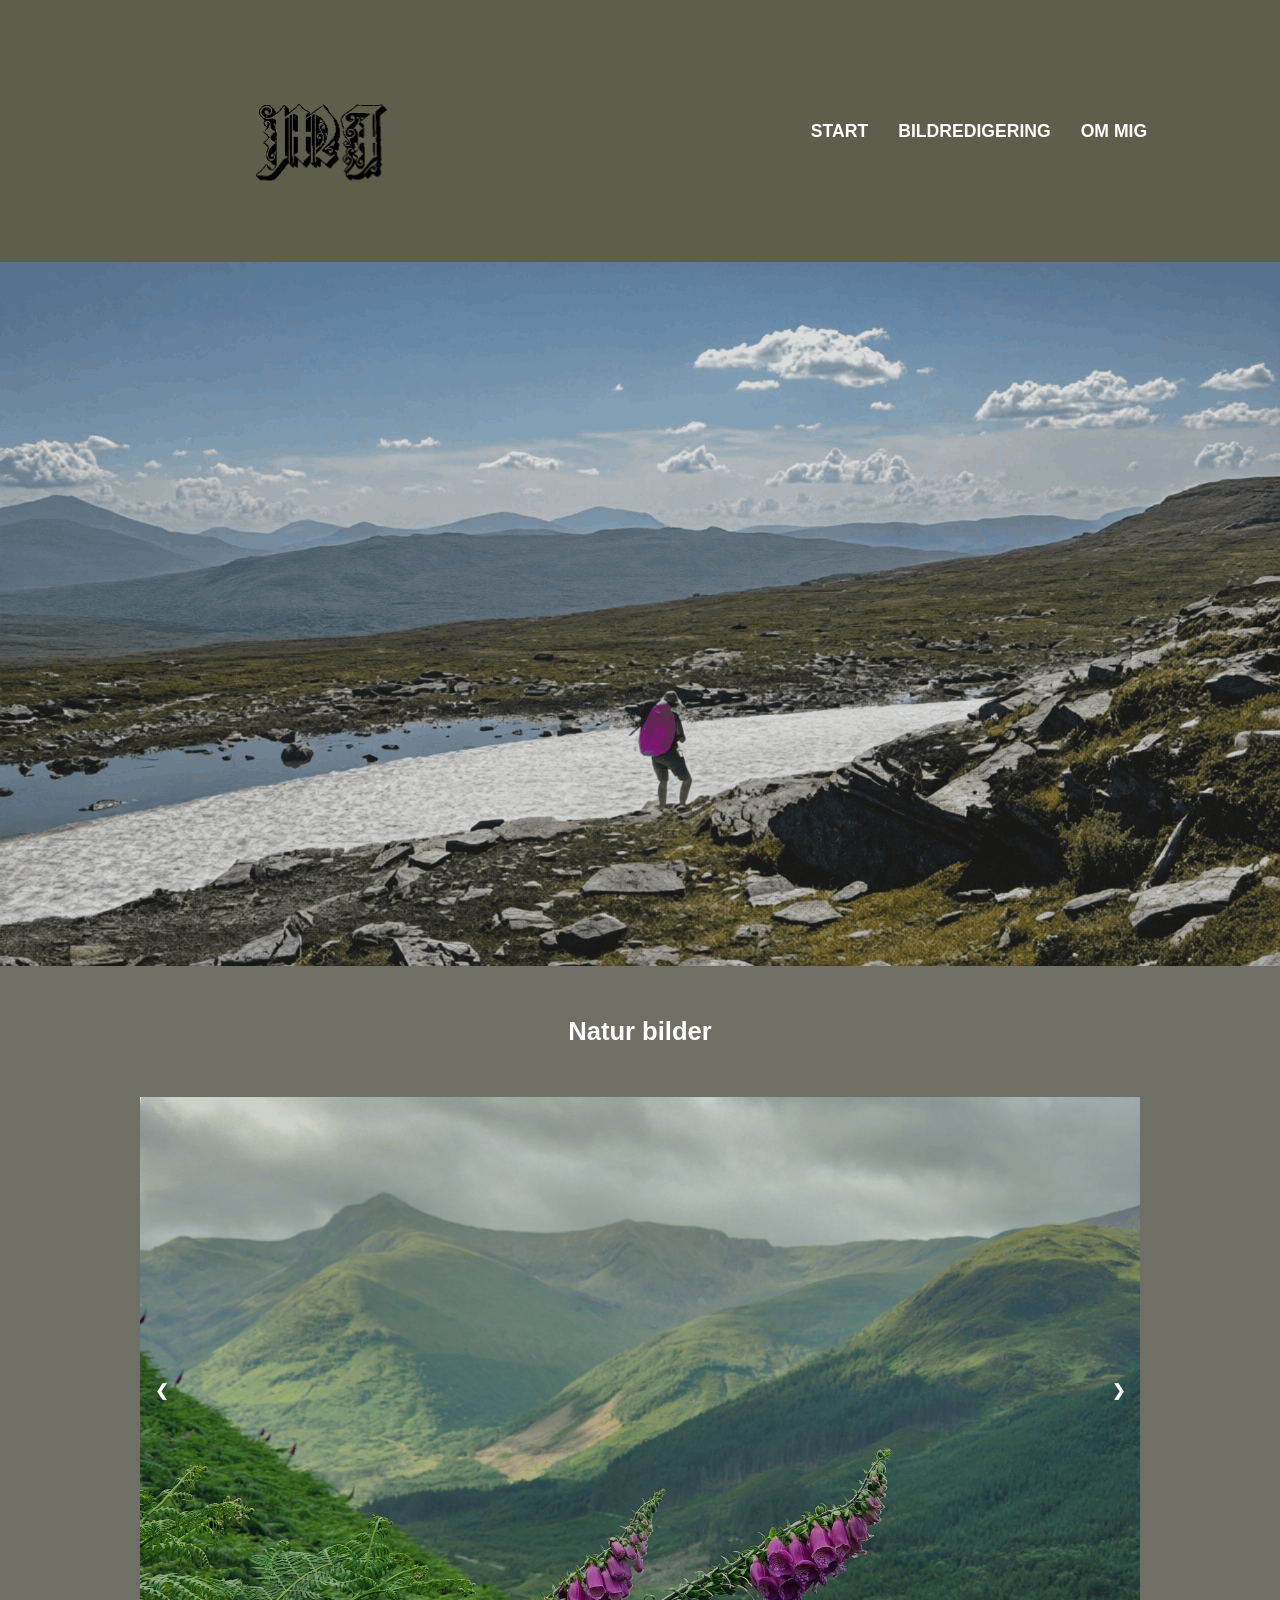
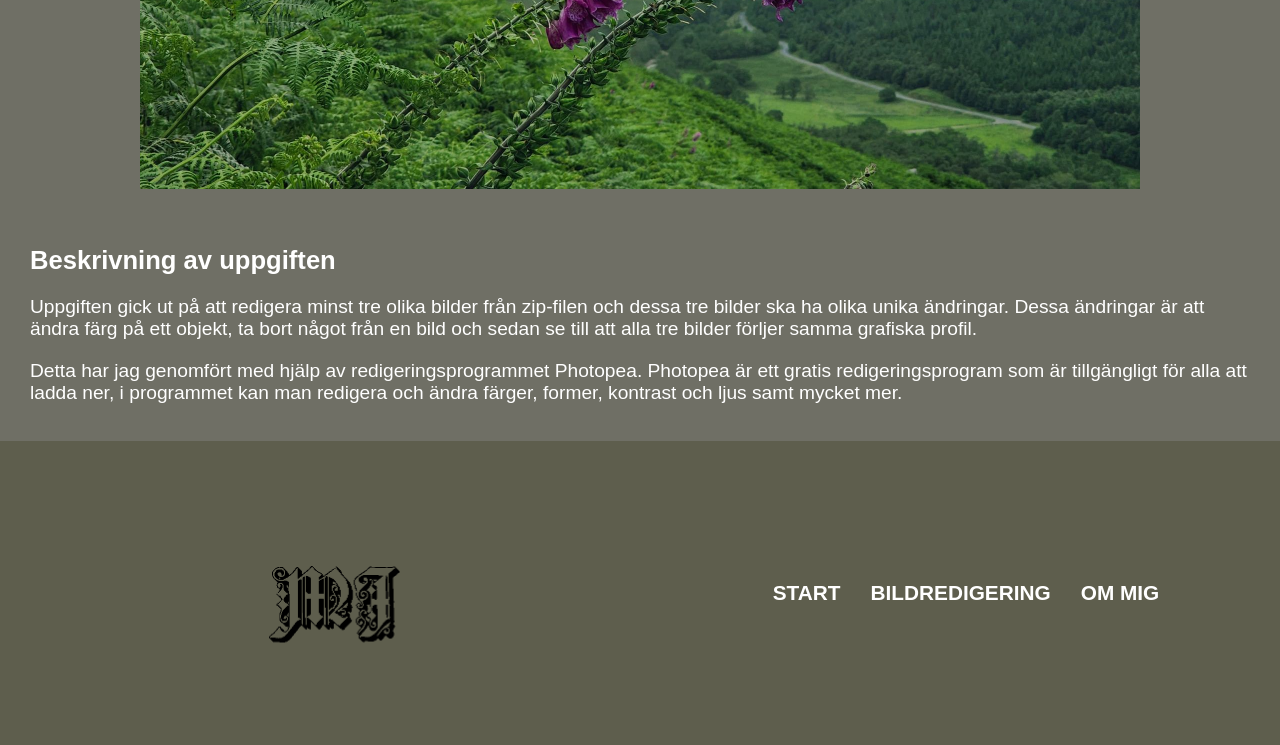
<file: index.html>
<!DOCTYPE html>
<html lang="sv">
    <head>
        <meta charset="UTF-8">
        <meta name="viewport" content="width=device-width initial-scale=1.0">
        <title>Bild redigering</title>
        <link rel="stylesheet" href="css/style.css">
        <script src="js/main.js" defer></script>
        <link rel="icon" type="images/png" sizes="32x32" href="images/favicon.png">
        <link rel="icon" type="images/x-icon" href="images/favicon.ico">
    </head>
    <body>
        <!--HEADERT-->
        <header>
            <div class="header-wrapper">
                <div class="logo-header">
                    <a href="index.html">
                        <img src="images/logotyp.svg" alt="logotyp för MJ">
                    </a>
                </div>
                <div class="nav-header">
                    <nav>
                        <ul>
                            <li><a href="index.html">START</a></li>
                            <li><a href="bildredigering.html">BILDREDIGERING</a></li>
                            <li><a href="ommig.html">OM MIG</a></li>
                        </ul>
                    </nav>
                </div>
            </div>
        </header>
        <!--MAIN-->
        <main>
            <div class="container">
                <img src="images/header.png" alt="en människa som står framför snö mitt uppe på ett fjäll med utsikt av andra fjäll">
            </div>
            <section class="slideshow-container">
                <h1>Natur bilder</h1>
                <div class="mySlides fade">
                    <img src="images/bilserie001.jpg" alt="två rosa blommor som växer på ett berg fullt av grönska med andra gröna berg i bakgrunden" style="width:100%">
                </div>
                <div class="mySlides fade">
                    <img src="images/bilserie002.jpg" alt="en ko som ligger på gräs med ett berg och havet i bakgrunden" style="width:100%">
                </div>
                <div class="mySlides fade">
                    <img src="images/bilserie003.jpg" alt="en dykare under vatten med bubblor runt åvanför sig och dykaren håller i ett rep" style="width:100%">
                </div>
                <a class="prev" onclick="plusSlides(-1)">&#10094;</a>
                <a class="next" onclick="plusSlides(1)">&#10095;</a>
            </section>
            <br>
            <br>
            <section class="main-wrapper">
                <h2>Beskrivning av uppgiften</h2>
                <p>
                    Uppgiften gick ut på att redigera minst tre olika bilder från zip-filen och dessa tre bilder ska ha olika unika ändringar.
                    Dessa ändringar är att ändra färg på ett objekt, ta bort något från en bild och sedan se till att alla tre bilder förljer 
                    samma grafiska profil. 
                </p>
                <p>
                    Detta har jag genomfört med hjälp av redigeringsprogrammet Photopea. Photopea är ett gratis 
                    redigeringsprogram som är tillgängligt för alla att ladda ner, i programmet kan man redigera och ändra färger, former, 
                    kontrast och ljus samt mycket mer.
                </p>
            </section>
            <br>
        </main>
        <!--FOOTER-->
        <footer>
            <div class="footer-wrapper">
                <div class="logo-footer">
                    <a href="index.html">
                        <img src="images/logotyp.svg" alt="logotyp för MJ">
                    </a>      
                </div>
                <!--FOOTER NAV-->
                <div class="nav-footer">
                    <nav>
                        <ul>
                            <li><a href="index.html">START</a></li>
                            <li><a href="bildredigering.html">BILDREDIGERING</a></li>
                            <li><a href="ommig.html">OM MIG</a></li>
                        </ul>
                    </nav>
                </div>
            </div>
        </footer>
    </body>
</html>
</file>
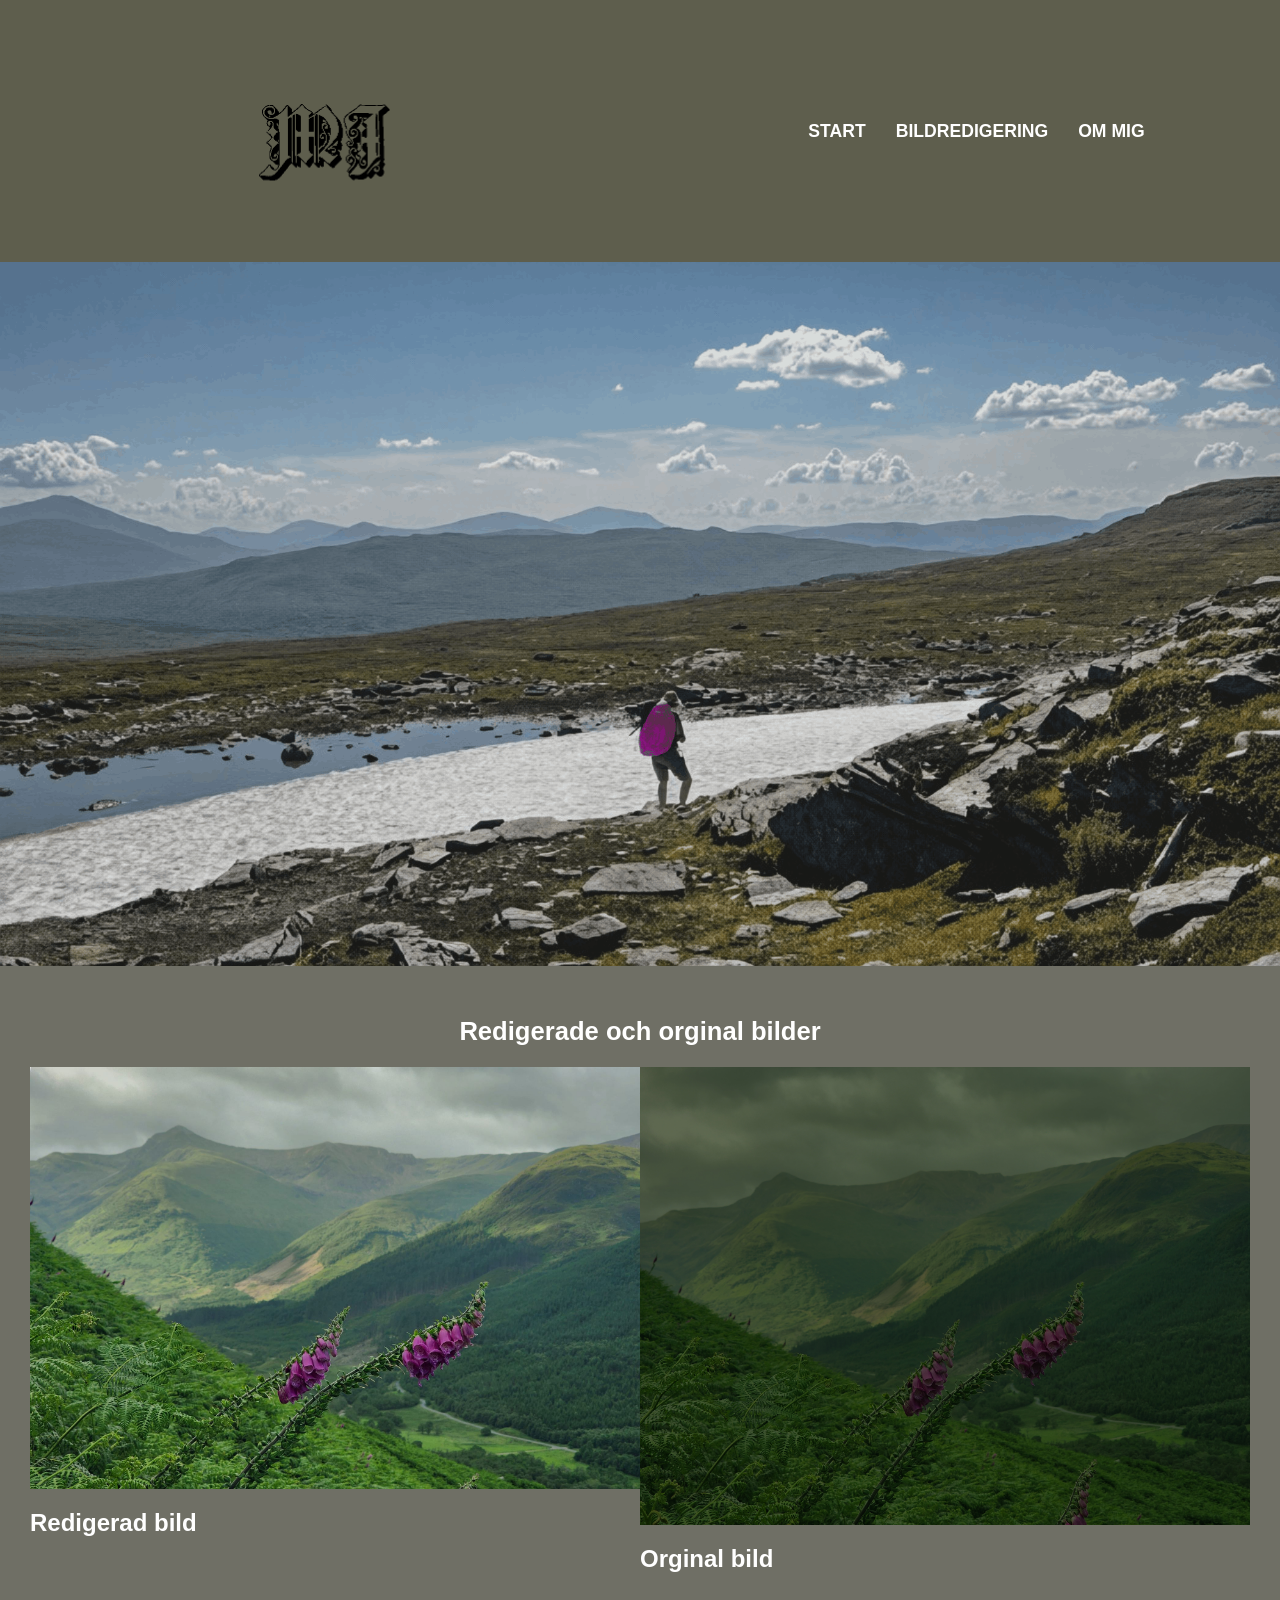
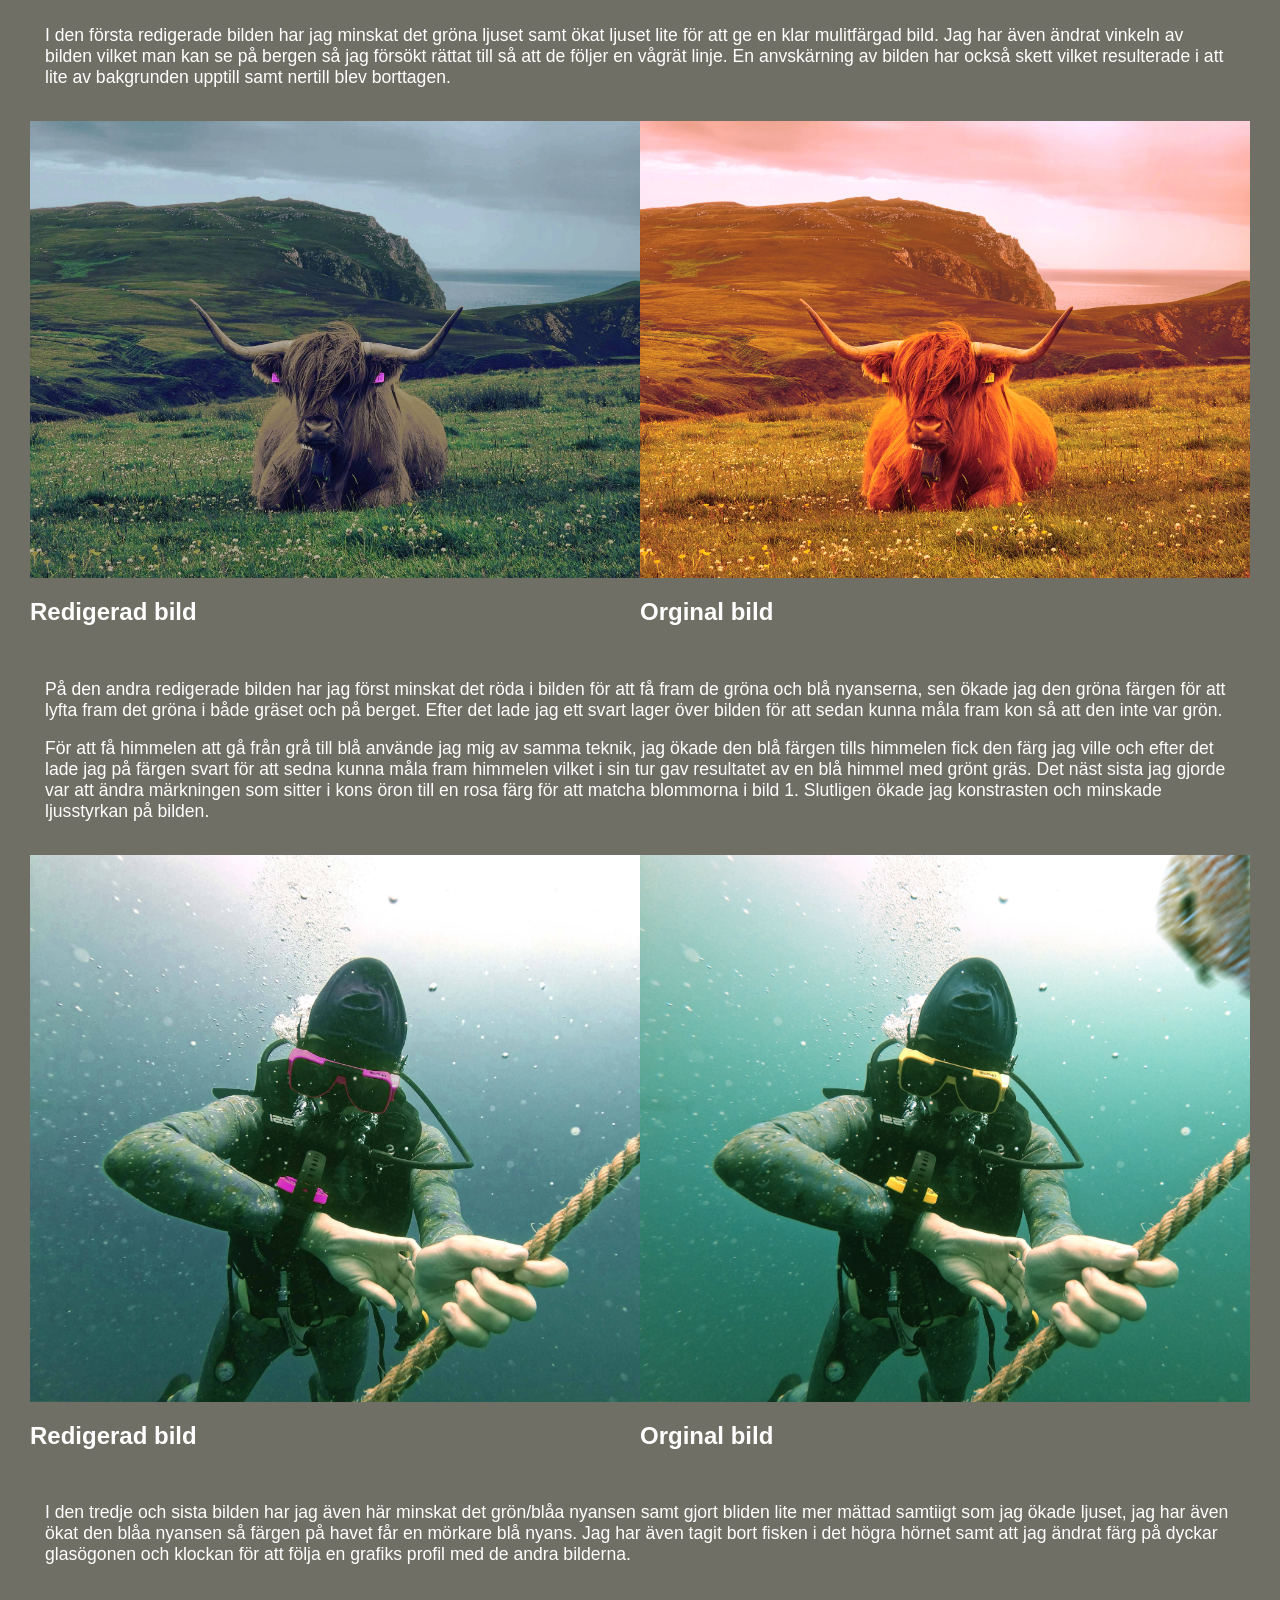
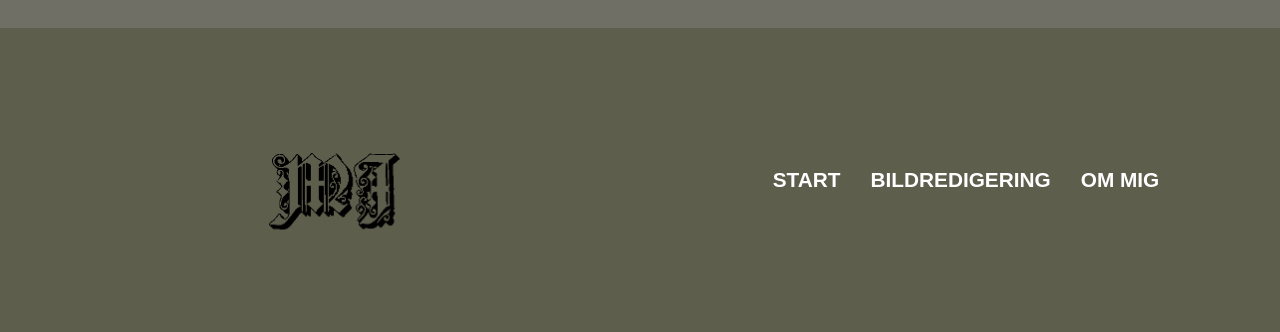
<file: bildredigering.html>
<!DOCTYPE html>
<html lang="sv">
    <head>
        <meta charset="UTF-8">
        <meta name="viewport" content="width=device-width initial-scake=1.0">
        <title>Bild redigering</title>
        <link rel="stylesheet" href="css/bild.css">
        <link rel="icon" type="images/png" sizes="32x32" href="images/favicon.png">
        <link rel="icon" type="images/x-icon" href="images/favicon.ico">
    </head>
    <body>
        <!--HEADER-->
        <header>
            <div class="header-wrapper">
                <div class="logo-header">
                    <a href="index.html">
                        <img src="images/logotyp.svg" alt="logotyp för MJ">
                    </a>
                </div>
                <div class="nav-header">
                    <nav>
                        <ul>
                            <li><a href="index.html">START</a></li>
                            <li><a href="bildredigering.html">BILDREDIGERING</a></li>
                            <li><a href="ommig.html">OM MIG</a></li>
                        </ul>
                    </nav>
                </div>
            </div>
        </header>
        <!--MAIN-->
        <main>
            <div class="container">
                <img src="images/header.png" alt="en människa som står framför snö mitt uppe på ett fjäll med utsikt av andra fjäll">
            </div>
            <div class="box">
                <section class="grid-container">
                    <h1>Redigerade och orginal bilder</h1>
                    <article class="card-grid1">
                        <img src="images/bilserie001.jpg" alt="två rosa blommor som växer på ett berg fullt av grönska med andra gröna berg i bakgrunden">
                        <h2>Redigerad bild</h2>
                    </article>
                    <article class="card-grid2">
                        <img src="images/O-bildserie001.jpg" alt="två rosa blommor som växer på ett berg fullt av grönska med andra gröna berg i bakgrunden, hela bilden har nyansen grön">
                        <h2>Orginal bild</h2>
                    </article>
                    <div class="card-grid3">
                        <p>
                            I den första redigerade bilden har jag minskat det gröna ljuset samt ökat ljuset lite för att ge en klar 
                            mulitfärgad bild. Jag har även ändrat vinkeln av bilden vilket man kan se på bergen så jag försökt rättat 
                            till så att de följer en vågrät linje. En anvskärning av bilden har också skett vilket resulterade i att 
                            lite av bakgrunden upptill samt nertill blev borttagen.
                        </p>
                    </div>
                    <article class="card-grid4">
                        <img src="images/bilserie002.jpg" alt="en hårig ko med stora horn som ligger på gräs med ett berg och havet i bakgrunden">
                        <h2>Redigerad bild</h2>
                    </article>
                    <article class="card-grid5">
                        <img src="images/O-bildserie002.jpg" alt="en hårig ko med stora horn som ligger på gräs med ett berg och havet i bakgrunden, hela bilden har nyansen röd/orange">
                        <h2>Orginal bild</h2>
                    </article>
                    <div class="card-grid6">
                        <p>
                            På den andra redigerade bilden har jag först minskat det röda i bilden för att få fram de gröna och blå 
                            nyanserna, sen ökade jag den gröna färgen för att lyfta fram det gröna i både gräset och på berget. Efter 
                            det lade jag ett svart lager över bilden för att sedan kunna måla fram kon så att den inte var grön. 
                        </p>
                        <p>
                            För att få himmelen att gå från grå till blå använde jag mig av samma teknik, jag ökade den blå färgen 
                            tills himmelen fick den färg jag ville och efter det lade jag på färgen svart för att sedna kunna måla 
                            fram himmelen vilket i sin tur gav resultatet av en blå himmel med grönt gräs. Det näst sista jag gjorde 
                            var att ändra märkningen som sitter i kons öron till en rosa färg för att matcha blommorna i bild 1. 
                            Slutligen ökade jag konstrasten och minskade ljusstyrkan på bilden.
                        </p>
                    </div>
                    <article class="card-grid7">
                        <img src="images/bilserie003.jpg" alt="en människa ikädd dykarutrustning som är under vatten och håller i ett 
                        rep, personen kollar på sin rosa klocka">
                        <h2>Redigerad bild</h2>
                    </article>
                    <article class="card-grid8">
                        <img src="images/O-bilserie003.jpg" alt="en människa ikädd dykarutrustning som är under vatten och håller i ett 
                        rep, personen kollar på sin gula klocka medans man kan se en fisk suddigt i högra hörnet">
                        <h2>Orginal bild</h2>
                    </article>
                    <div class="card-grid9">
                        <p>
                            I den tredje och sista bilden har jag även här minskat det grön/blåa nyansen samt gjort bliden lite mer 
                            mättad samtiigt som jag ökade ljuset, jag har även ökat den blåa nyansen så färgen på havet får en mörkare 
                            blå nyans. Jag har även tagit bort fisken i det högra hörnet samt att jag ändrat färg på dyckar glasögonen 
                            och klockan för att följa en grafiks profil med de andra bilderna.
                        </p>
                    </div>
                </section>
            </div>
        </main>
        <footer>
            <div class="footer-wrapper">
                <div class="logo-footer">
                    <a href="index.html">
                        <img src="images/logotyp.svg" alt="logotyp för MJ">
                    </a>      
                </div>
                <!--FOOTER NAV-->
                <div class="nav-footer">
                    <nav>
                        <ul>
                            <li><a href="index.html">START</a></li>
                            <li><a href="bildredigering.html">BILDREDIGERING</a></li>
                            <li><a href="ommig.html">OM MIG</a></li>
                        </ul>
                    </nav>
                </div>
            </div>
        </footer>
    </body>
</html>
</file>
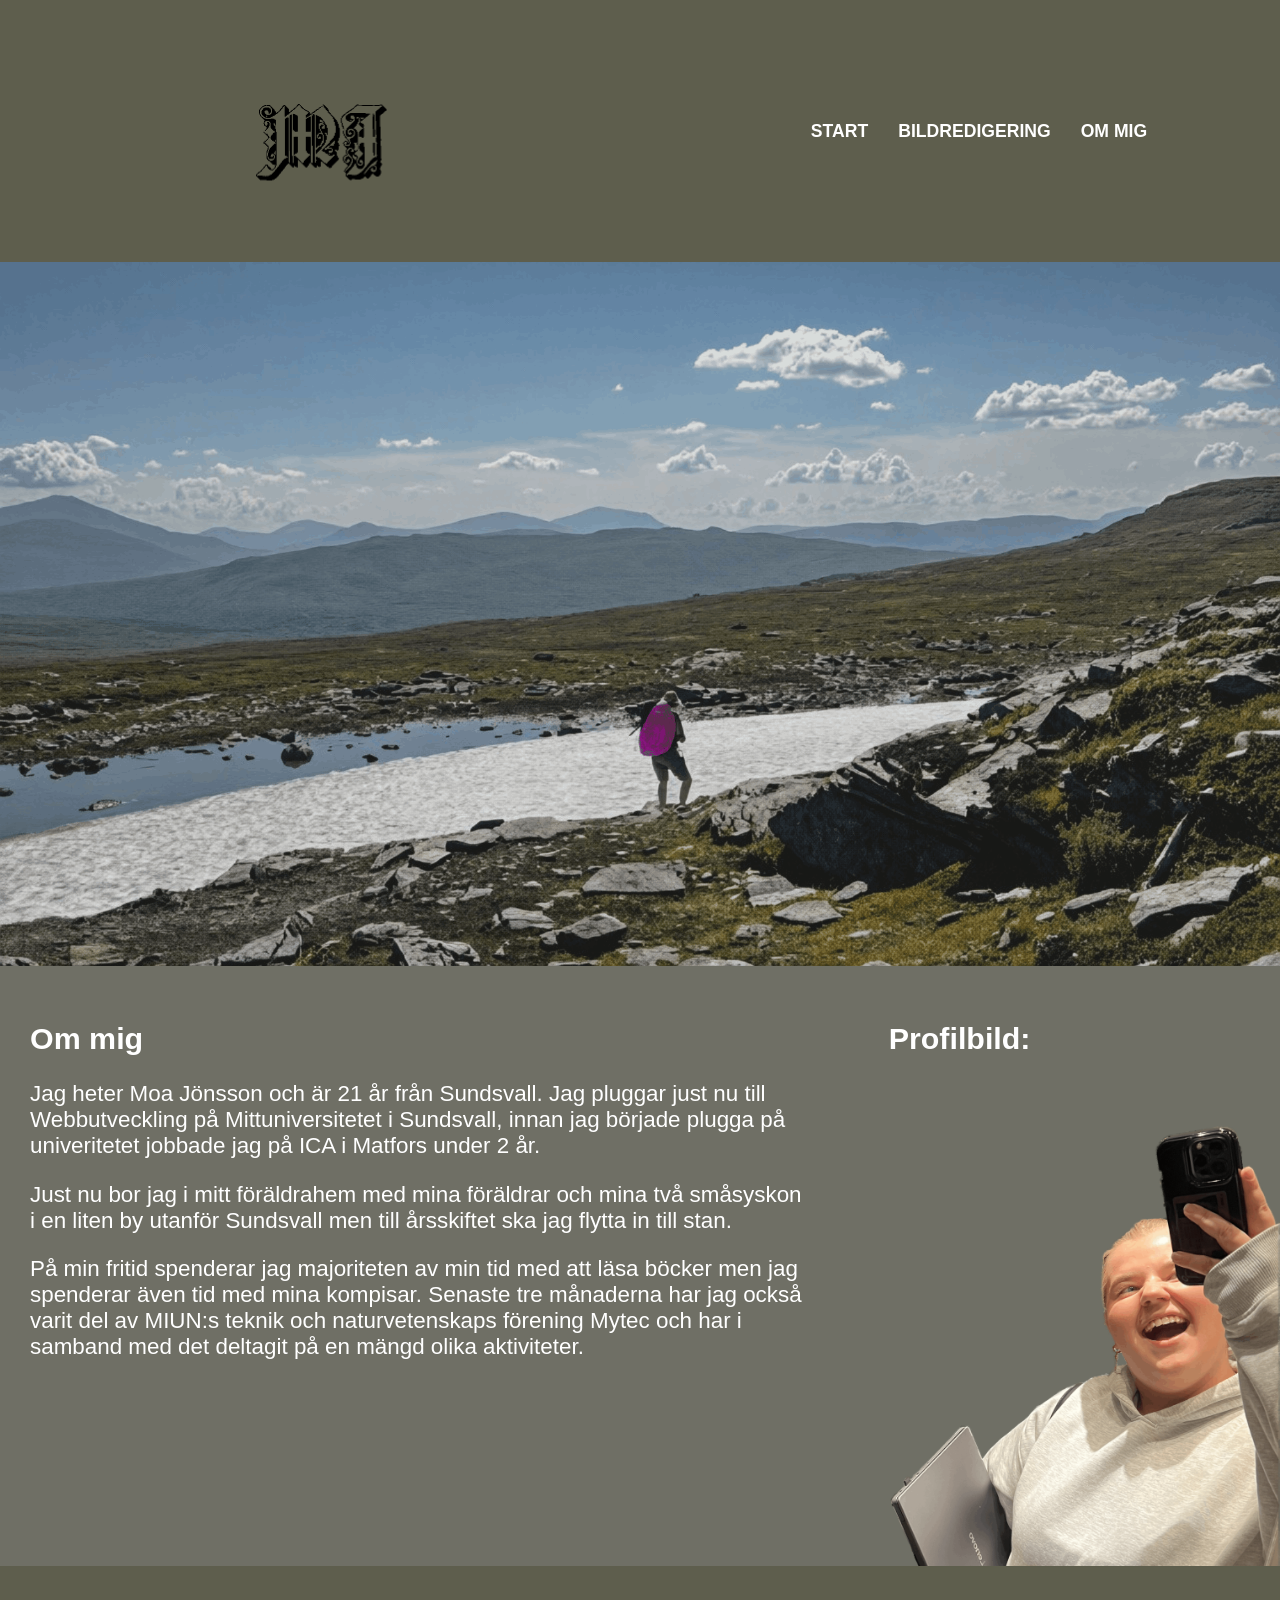
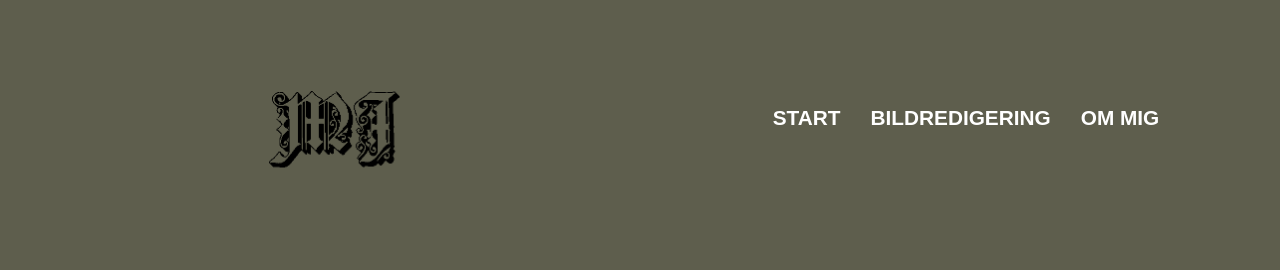
<file: ommig.html>
<!DOCTYPE html>
<html lang="sv">
    <head>
        <meta charset="UTF-8">
        <meta name="viewport" content="width=device-width initial-scake=1.0">
        <title>Bild redigering</title>
        <link rel="stylesheet" href="css/mig.css">
        <link rel="icon" type="images/png" sizes="32x32" href="images/favicon.png">
        <link rel="icon" type="images/x-icon" href="images/favicon.ico">
    </head>
    <body>
        <header>
            <div class="header-wrapper">
                <div class="logo-header">
                    <a href="index.html">
                        <img src="images/logotyp.svg" alt="logotyp för MJ">
                    </a>
                </div>
                <div class="nav-header">
                    <nav>
                        <ul>
                            <li><a href="index.html">START</a></li>
                            <li><a href="bildredigering.html">BILDREDIGERING</a></li>
                            <li><a href="ommig.html">OM MIG</a></li>
                        </ul>
                    </nav>
                </div>
            </div>
        </header>
        <main>
            <div class="container">
                <img src="images/header.png" alt="en människa som står framför snö mitt uppe på ett fjäll med utsikt av andra fjäll">
            </div>
            <div class="grid-container">
                <section class="main-wrapper">
                    <h1>Om mig</h1>
                    <p>
                        Jag heter Moa Jönsson och är 21 år från Sundsvall. Jag pluggar just nu till Webbutveckling på 
                        Mittuniversitetet i Sundsvall, innan jag började plugga på univeritetet jobbade jag på ICA 
                        i Matfors under 2 år. 
                    </p>
                    <p>
                        Just nu bor jag i mitt föräldrahem med mina föräldrar och mina två småsyskon
                        i en liten by utanför Sundsvall men till årsskiftet ska jag flytta in till stan.
                    </p>
                    <p>
                        På min fritid spenderar jag majoriteten av min tid med att läsa böcker men jag spenderar även tid med mina kompisar. 
                        Senaste tre månaderna har jag också varit del av MIUN:s teknik och naturvetenskaps förening 
                        Mytec och har i samband med det deltagit på en mängd olika aktiviteter.
                    </p>
                </section>
                <section class="side-wrapper">
                    <h2>Profilbild:</h2>
                    <img src="images/profilbild.png" alt="utklipt bild på mig, bilden är tagen i en spegel och visar moa som ler och håller i en dator">
                </section>
            </div>
        </main>
        <footer>
            <div class="footer-wrapper">
                <div class="logo-footer">
                    <a href="index.html">
                        <img src="images/logotyp.svg" alt="logotyp för MJ">
                    </a>      
                </div>
                <!--FOOTER NAV-->
                <div class="nav-footer">
                    <nav>
                        <ul>
                            <li><a href="index.html">START</a></li>
                            <li><a href="bildredigering.html">BILDREDIGERING</a></li>
                            <li><a href="ommig.html">OM MIG</a></li>
                        </ul>
                    </nav>
                </div>
            </div>
        </footer>
    </body>
</html>
</file>
<file: css/style.css>
* {
    box-sizing: border-box;
    font-family:Arial, Helvetica, sans-serif;
    color: white;
}

body {
    margin: 0;
    background-color: rgb(111, 111, 101);
}

header {
    background-color: rgb(94, 94, 77);
}

img {
    max-width: 100%;
    height: auto;
    display: block;
}

/* HEADER */
.header-wrapper {
    display: flex;
    flex-direction: column;
    justify-content: space-between;
    align-items: center;
    padding: 15px 10px;
}

/* HEADER NAV */
nav ul {
    display: flex;
    flex-direction: row;
    list-style-type: none;
    text-align: center;
    justify-content: center;
    gap: 30px;
}

nav ul li a {
    color: white;
    text-decoration: none;
    font-size: 1.1em;
    font-weight: bold;
}

/* MAIN */
.container {
    align-items: center;
}

/* BILDSPELET */

.slideshow-container {
    max-width: 1000px;
    position: relative;
    margin: auto;
}

.slideshow-container h1 {
    font-size: 1.6rem;
    padding: 30px;
    text-align: center;
}

.mySlides {
    display: flex;
    flex-direction: column-reverse;
    justify-content: center;
}

.prev, .next {
    cursor: pointer;
    position: absolute;
    top: 50%;
    width: auto;
    margin-top: -22px;
    padding: 15px;
    color: white;
    font-weight: bold;
    font-size: 1rem;
    transition: 0.7s ease;
    border-radius: 0 3px 3px 0;
    user-select: none;
}

.next {
    right: 0;
    border-radius: 3px 0 0 3px;
}

.prev:hover, .next:hover {
    background-color: rgb(0,0,0,0.8);
}

.fade {
    animation-name: fade;
    animation-duration: 1.5s;
}

@keyframes fade {
    from {opacity: .4}
    to {opacity: 1}
}

.main-wrapper h2 {
    font-size: 1.6rem;
    padding: 0 30px 0 30px;
}

.main-wrapper p {
    font-size: 1.2rem;
    padding: 0 30px 0 30px;
}

/* FOOTER */
footer {
    background-color: rgb(94, 94, 77);
    padding: 20px 20px;
}

.footer-wrapper {
    display: flex;
    flex-direction: column;
    justify-content: center;
    margin: 1rem;
}

.logo-footer {
    display: flex;
    flex-direction: column;
    align-items: center;
    justify-content: center;
    margin: 1rem;
}

/* FOOTER NAV */
footer nav ul {
    display: flex;
    flex-direction: row;
    list-style-type: none;
    text-align: center;
    justify-content: center;
    gap: 10px;
}

footer nav ul li a {
    color: white;
    text-decoration: none;
    font-size: 1.1em;
    font-weight: bold;
}

/* DESKTOP */
@media(min-width: 1000px) {
    .header-wrapper {
        display: grid;
        grid-template-columns: 1fr 1fr;
        grid-template-areas:
        "logo-header nav-header";
        flex-direction: row;
        justify-content: space-between;
        align-items: center;
        gap: 1rem;
    }

    .logo-header {
        grid-area: logo-header;
        display: flex;
        flex-direction: column;
        align-items: center;
        justify-content: center;
        margin: 1rem;
    }

    .header-wrapper nav {
        grid-area: nav-header;
        display: flex;
        flex-direction: row;
        list-style-type: none;
        text-align: center;
        justify-content: center;
        gap: 20px;
    }
    
    .nav-header {
        grid-area: nav-header;
    }

    .nav-header nav ul li a {
        color: white;
        text-decoration: none;
        font-size: 1.1em;
        font-weight: bold;
    }
    
    .mySlides img {
        max-height: 700px;
    }

    .footer-wrapper {
        display: grid;
        grid-template-columns: 2fr 2fr;
        grid-template-areas:
        "logo-footer nav-footer";
        align-items: center;
        gap: 1rem;
    }

    .logo-footer {
        grid-area: logo-footer;
        justify-content: flex-start;
        margin: 1rem 0;
    }

    .nav-footer {
        grid-area: nav-footer;
        justify-content: flex-start;
    }

    footer nav ul {
        gap: 30px;
    }

    .nav-footer ul li a {
        font-size: 1.3em;
    }
}
</file>
<file: css/bild.css>
* {
    box-sizing: border-box;
    font-family:Arial, Helvetica, sans-serif;
    color: white;
}

body {
    margin: 0;
    background-color: rgb(111, 111, 101);
}

header {
    background-color: rgb(94, 94, 77);
}

img {
    max-width: 100%;
    height: auto;
    display: block;
}

/* HEADER */
.header-wrapper {
    display: flex;
    flex-direction: column;
    justify-content: space-between;
    align-items: center;
    padding: 15px;
}

/* NAV */
nav ul {
    display: flex;
    flex-direction: row;
    list-style-type: none;
    text-align: center;
    justify-content: center;
    gap: 30px;
}

nav ul li a {
    color: white;
    text-decoration: none;
    font-size: 1.1em;
    font-weight: bold;
}

/* MAIN */
.box {
    padding: 20px;
}

.container img {
    width: 100%;
}

.grid-container {
    padding: 10px 10px;
}

.grid-container h1 {
    text-align: center;
    font-size: 1.6rem;
}

.grid-container p {
    font-size: 1.1em;
}

/* FOOTER */
footer {
    background-color: rgb(94, 94, 77);
    padding: 20px 20px;
}

.footer-wrapper {
    display: flex;
    flex-direction: column;
    align-items: center;
    margin: 1rem;
}

.logo-footer {
    display: flex;
    flex-direction: column;
    align-items: center;
    justify-content: center;
    margin: 1rem;
}

/* FOOTER NAV */
footer nav ul {
    display: flex;
    flex-direction: row;
    list-style-type: none;
    text-align: center;
    justify-content: center;
    gap: 10px;
}

footer nav ul li a {
    color: white;
    text-decoration: none;
    font-size: 1.1em;
    font-weight: bold;
}

/* DESKTOP */
@media(min-width: 1000px) {
    /* HEADER */
    .header-wrapper {
        display: grid;
        grid-template-columns: 1fr 1fr;
        grid-template-areas:
        "logo-header nav-header";
        flex-direction: row;
        justify-content: space-between;
        align-items: center;
        gap: 1rem;
    }

    .logo-header {
        grid-area: logo-header;
        display: flex;
        flex-direction: column;
        align-items: center;
        justify-content: center;
        margin: 1rem;
    }
    
    .nav-header {
        grid-area: nav-header;
        display: flex;
        flex-direction: row;
        list-style-type: none;
        text-align: center;
        justify-content: center;
        gap: 20px;
    }

    .nav-header nav ul li a {
        color: white;
        text-decoration: none;
        font-size: 1.1em;
        font-weight: bold;
    }
   
    /* BILDER */
    .grid-container {
        display: grid;
        grid-template-columns: 1fr 1fr;
        grid-template-areas:
        "h1 h1"
        "card-grid1 card-grid2"
        "card-grid3 card-grid3"
        "card-grid4 card-grid5"
        "card-grid6 card-grid6"
        "card-grid7 card-grid8"
        "card-grid9 card-grid9";
    }

    .grid-container h1 {
        grid-area: h1;
    }

    .card-grid1 {
        grid-area: card-grid1;
    }

    .card-grid2 {
        grid-area: card-grid2;
    }

    .card-grid3 {
        grid-area: card-grid3;
        padding: 15px;
    }

    .card-grid3 p {
        font-size: 1.1rem;
    }

    .card-grid4 {
        grid-area: card-grid4;
    }

    .card-grid5 {
        grid-area: card-grid5;
    }

    .card-grid6 {
        grid-area: card-grid6;
        padding: 15px;
    }

    .card-grid6 p {
        font-size: 1.1rem;
    }

    .card-grid7 {
        grid-area: card-grid7;
    }

    .card-grid8 {
        grid-area: card-grid8;
    }

    .card-grid9 {
        grid-area: card-grid9;
        padding: 15px;
    }

    .card-grid9 p {
        font-size: 1.1rem;
    }

    /* FOOTER */
    .footer-wrapper {
        display: grid;
        grid-template-columns: 2fr 2fr;
        grid-template-areas:
        "logo-footer nav-footer";
        align-items: center;
        justify-content: space-between;
        gap: 1rem;
    }

    .logo-footer {
        grid-area: logo-footer;
        justify-content: flex-start;
        margin: 1rem 0;
    }

    .nav-footer {
        grid-area: nav-footer;
        text-align: center;
    }

    footer nav ul {
        gap: 30px;
    }

    .nav-footer ul li a {
        font-size: 1.3em;
    }
}
</file>
<file: css/mig.css>
* {
    box-sizing: border-box;
    font-family:Arial, Helvetica, sans-serif;
    color: white;
}

body {
    margin: 0;
    background-color: rgb(111, 111, 101);
}

header {
    background-color: rgb(94, 94, 77);
}

img {
    max-width: 100%;
    height: auto;
    display: block;
}

/* HEADER */
.header-wrapper {
    display: flex;
    flex-direction: column;
    justify-content: space-between;
    align-items: center;
    padding: 15px 10px;
}

/* HEADER NAV */
nav ul {
    display: flex;
    flex-direction: row;
    list-style-type: none;
    text-align: center;
    justify-content: center;
    gap: 30px;
}

nav ul li a {
    color: white;
    text-decoration: none;
    font-size: 1.1em;
    font-weight: bold;
}

/* MAIN */
.grid-container {
    display: flex;
    flex-direction: column;
    justify-content: space-between;
    gap: 1rem;
}

.main-wrapper {
    padding: 15px;
}

.main-wrapper h1 {
    font-size: 1.6rem;
}

.main-wrapper p {
    font-size: 1.1rem;
}

.side-wrapper h2 {
    font-size: 1.6rem;
    padding: 15px;
}

/* FOOTER */
footer {
    background-color: rgb(94, 94, 77);
    padding: 20px 20px;
}

.footer-wrapper {
    display: flex;
    flex-direction: column;
    justify-content: center;
    margin: 1rem;
}

.logo-footer {
    display: flex;
    flex-direction: column;
    align-items: center;
    justify-content: center;
    margin: 1rem;
}

/* FOOTER NAV */
footer nav ul {
    display: flex;
    flex-direction: row;
    list-style-type: none;
    text-align: center;
    justify-content: center;
    gap: 10px;
}

footer nav ul li a {
    color: white;
    text-decoration: none;
    font-size: 1.1em;
    font-weight: bold;
}

/* DESKTOP */
@media(min-width: 1000px) {
    /* HEADER */
    .header-wrapper {
        display: grid;
        grid-template-columns: 1fr 1fr;
        grid-template-areas:
        "logo-header nav-header";
        flex-direction: row;
        justify-content: space-between;
        align-items: center;
        gap: 1rem;
    }

    .logo-header {
        grid-area: logo-header;
        display: flex;
        flex-direction: column;
        align-items: center;
        justify-content: center;
        margin: 1rem;
    }

    .nav-header {
        grid-area: nav-header;
        display: flex;
        flex-direction: row;
        list-style-type: none;
        text-align: center;
        justify-content: center;
        gap: 20px;
    }

    .nav-header nav ul li a {
        color: white;
        text-decoration: none;
        font-size: 1.1em;
        font-weight: bold;
    }

    .grid-container {
        display: grid;
        grid-template-columns: 2fr 1fr;
        grid-template-areas:
        "main-wrapper side-wrapper";
        justify-content: space-between;
        gap: 1rem;
    }

    .main-wrapper {
        grid-area: main-wrapper;
        padding: 30px;
    }

    .main-wrapper h1 {
        font-size: 1.9rem;
    }

    .main-wrapper p {
        font-size: 1.4rem;
    }

    .side-wrapper {
        grid-area: side-wrapper;
    }

    .side-wrapper h2 {
        font-size: 1.9rem;
        padding: 30px;
    }

    /* FOOTER */
    .footer-wrapper {
        display: grid;
        grid-template-columns: 2fr 2fr;
        grid-template-areas:
        "logo-footer nav-footer";
        align-items: center;
        justify-content: space-between;
        gap: 1rem;
    }

    .logo-footer {
        grid-area: logo-footer;
        justify-content: flex-start;
        margin: 1rem 0;
    }

    .nav-footer {
        grid-area: nav-footer;
        text-align: center;
    }

    footer nav ul {
        gap: 30px;
    }

    .nav-footer ul li a {
        font-size: 1.3em;
    }
}
</file>
